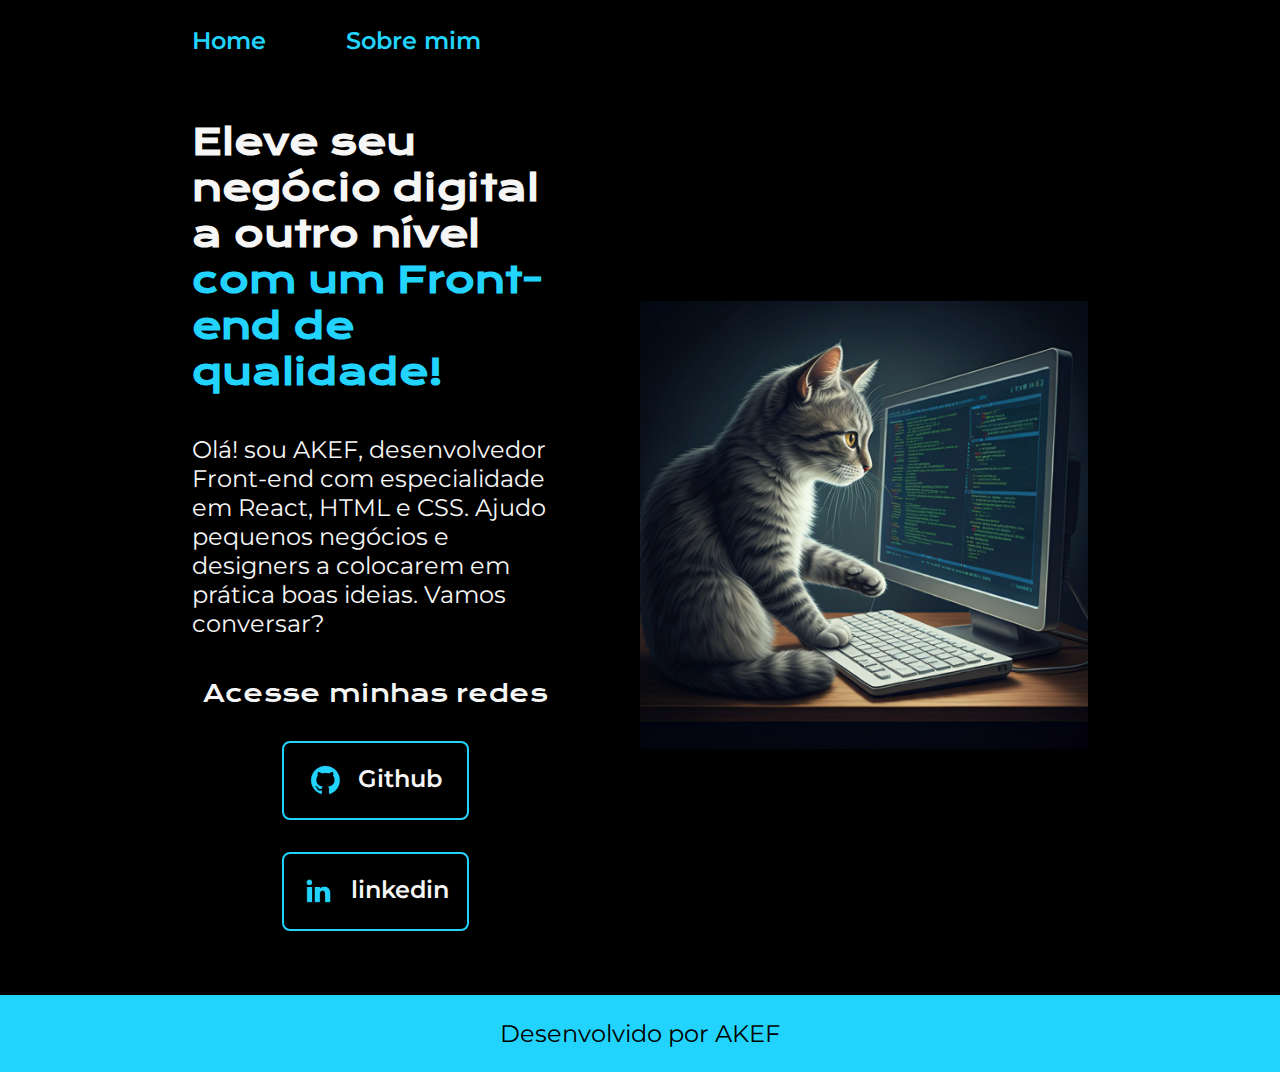
<file: index.html>
<!DOCTYPE html>
<html lang="pt-br">

<head>
    <meta charset="UTF-8">
    <meta http-equiv="X-UA-Compatible" content="IE=edge">
    <meta name="viewport" content="width=device-width, initial-scale=1.0">
    <link rel="shortcut icon" href="assets/favicon.ico" type="image/x-icon">
    <title>Portifolio</title>
    <link rel="stylesheet" href="./styles/style.css">
</head>

<body>
    <header class="cabecalho">
        <nav class="cabecalho__menu">
            <a class="cabecalho__menu__link" href="index.html">Home</a>
            <a class="cabecalho__menu__link" href="about.html">Sobre mim</a>
        </nav>
    </header>
    <main class="apresentacao">
        <section class="apresentacao__conteudo">
            <h1 class="apresentacao__conteudo__titulo">Eleve seu negócio digital a outro nível<strong 
            class="titulo-destaque"> com um Front-end de qualidade!
            </strong></h1>
            <p class="apresentacao__conteudo__texto">Olá! sou AKEF, desenvolvedor
            Front-end com especialidade em React, HTML e
            CSS. Ajudo pequenos negócios e designers a
            colocarem em prática boas ideias. Vamos
            conversar?</p>
            <div class="apresentacao__links">
                <h2 class="apresentacao__links__subtitulo">Acesse minhas redes</h2>
                <a class="apresentacao__links__navegacao" href="#">
                    <img src="./assets/github.png">
                    Github
                </a>
                <a class="apresentacao__links__navegacao" href="#">
                    <img src="./assets/linkedin.png">
                    linkedin
                </a>
            </div>
        </section>
        <img class="apresentacao__imagem" src="./assets/imagem.png" alt="Foto do AKEF programando">
    </main>
    <footer class="rodape">
        <p>Desenvolvido por AKEF</p>
    </footer>
</body>

</html>
</file>
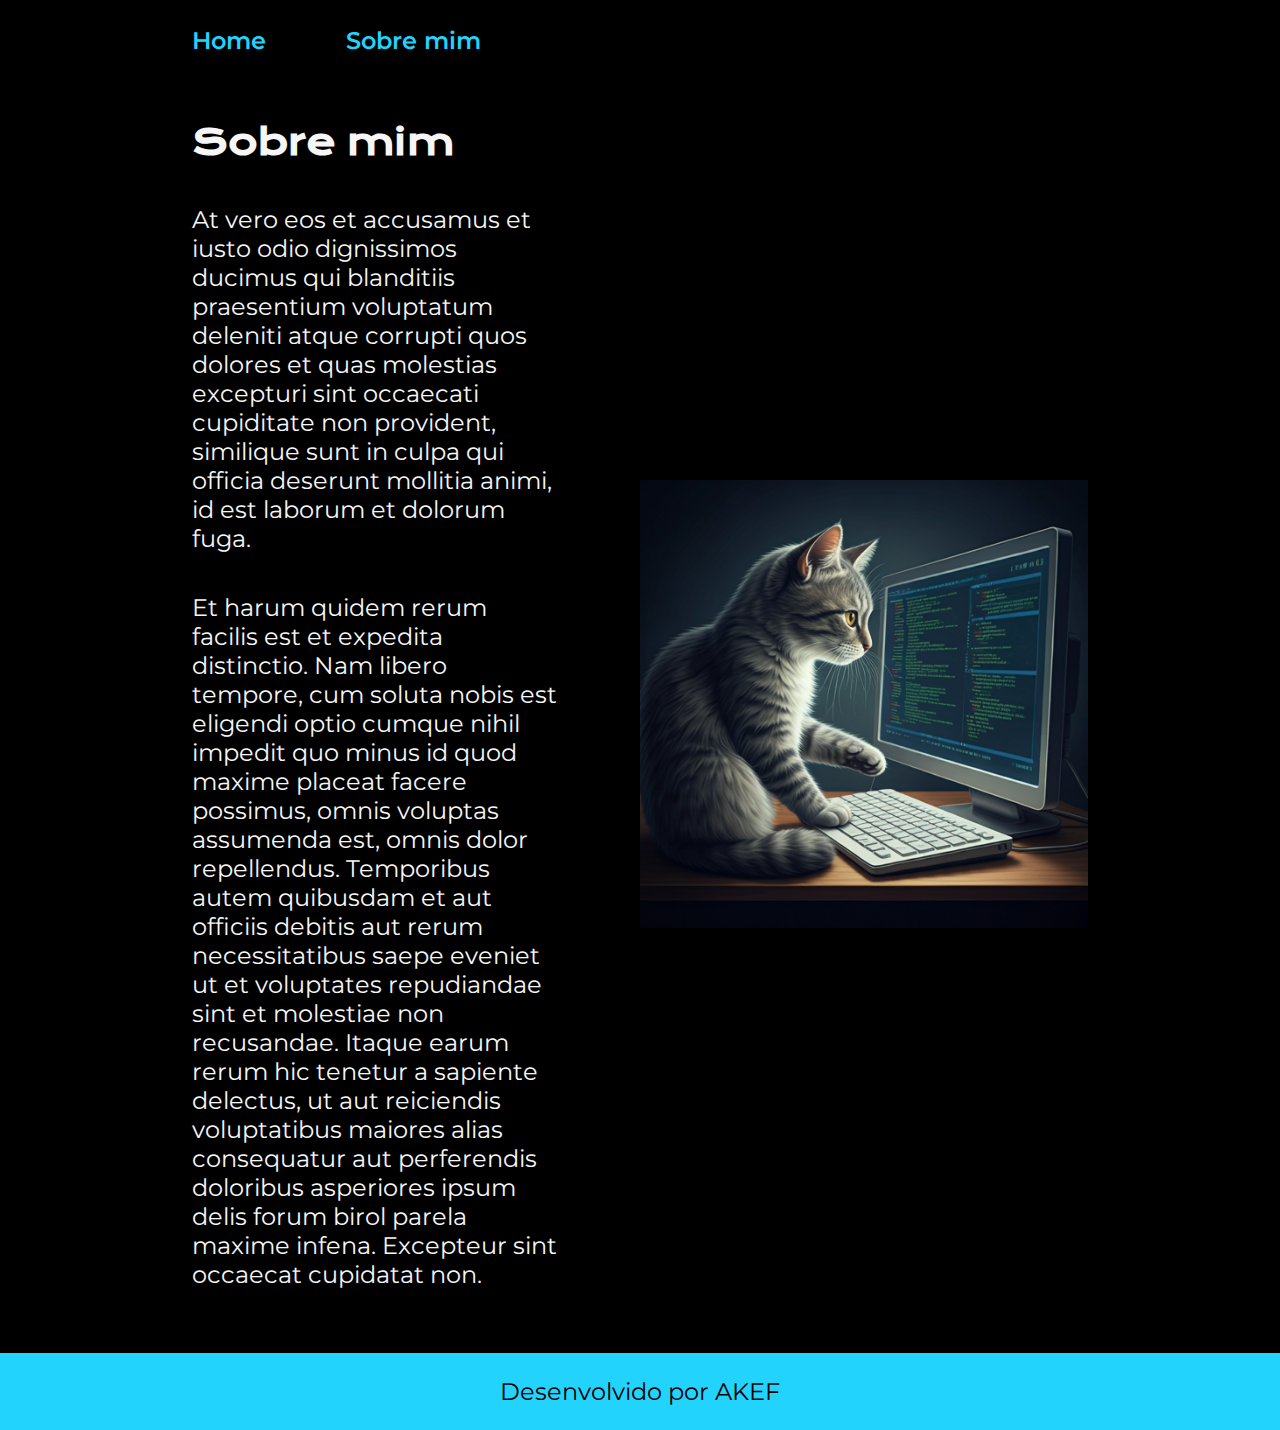
<file: about.html>
<!DOCTYPE html>
<html lang="pt-br">

<head>
    <meta charset="UTF-8">
    <meta http-equiv="X-UA-Compatible" content="IE=edge">
    <meta name="viewport" content="width=device-width, initial-scale=1.0">
    <link rel="shortcut icon" href="assets/favicon.ico" type="image/x-icon">
    <title>Sobre mim</title>
    <link rel="stylesheet" href="./styles/style.css">
</head>

<body>
    <header class="cabecalho">
        <nav class="cabecalho__menu">
            <a class="cabecalho__menu__link" href="index.html">Home</a>
            <a class="cabecalho__menu__link" href="about.html">Sobre mim</a>
        </nav>
    </header>

    <main class="apresentacao">
        <section class="apresentacao__conteudo">
            <h1 class="apresentacao__conteudo__titulo">Sobre mim</h1>
            <p class="apresentacao__conteudo__texto">At vero eos et accusamus et iusto odio dignissimos ducimus qui blanditiis praesentium voluptatum deleniti
                atque corrupti quos dolores et quas molestias excepturi sint occaecati cupiditate non provident,
                similique sunt in culpa qui officia deserunt mollitia animi, id est laborum et dolorum fuga.
            </p>
            <p class="apresentacao__conteudo__texto">
                Et harum quidem rerum facilis est et expedita distinctio. Nam libero tempore, cum soluta nobis est
                eligendi optio cumque nihil impedit quo minus id quod maxime placeat facere possimus, omnis voluptas
                assumenda est, omnis dolor repellendus. Temporibus autem quibusdam et aut officiis debitis aut rerum
                necessitatibus saepe eveniet ut et voluptates repudiandae sint et molestiae non recusandae. Itaque earum
                rerum hic tenetur a sapiente delectus, ut aut reiciendis voluptatibus maiores alias consequatur aut
                perferendis doloribus asperiores ipsum delis forum birol parela maxime infena. Excepteur sint occaecat
                cupidatat non.</p>
        </section>
        <img class="apresentacao__imagem" src="./assets/imagem.png" alt="Foto do AKEF programando">
    </main>

    <footer class="rodape">
        <p>Desenvolvido por AKEF</p>
    </footer>
</body>

</html>
</file>
<file: styles/style.css>
@import url('https://fonts.googleapis.com/css2?family=Krona+One&family=Montserrat:wght@400;600&display=swap');

:root {
    --cor-primaria: #000000;
    --cor-secundaria: #F6F6F6;
    --cor-terciaria: #22D4FD;
    --cor-hover: #272727;

    --fonte-primaria: 'Krona One', sans-serif;
    --fonte-secundaria: 'Montserrat', sans-serif;
}

*{
    margin: 0;
    padding: 0;
}

body{
    box-sizing: border-box;
    background-color: var(--cor-primaria);
    color: var(--cor-secundaria);
}

.cabecalho{
    padding: 2% 0% 0% 15%;
}

.cabecalho__menu{
    display: flex;
    gap: 80px;
}

.cabecalho__menu__link{
    font-family: var(--fonte-secundaria);
    font-size: 1.5rem;
    font-weight: 600;
    color: var(--cor-terciaria);
    text-decoration: none;
}

.cabecalho__menu__link:hover {
    color: #168199;
}

.apresentacao{
    padding: 5% 15%;
    display: flex;
    align-items: center;
    justify-content: space-between;
    gap: 82px;
}

.apresentacao__conteudo{
    width: 50%;
    display: flex;
    flex-direction: column;
    gap: 40px;
}

.apresentacao__conteudo__titulo{
    font-size: 2.25rem;
    font-family: var(--fonte-primaria);
}

.titulo-destaque{
    color: var(--cor-terciaria);
}

.apresentacao__conteudo__texto{
    font-size: 1.5rem;
    font-family: var(--fonte-secundaria);
}

.apresentacao__links{
    display: flex;
    flex-direction: column;
    justify-content: space-between;
    align-items: center;
    gap: 32px;
}

.apresentacao__links__subtitulo{
    font-family: var(--fonte-primaria);
    font-weight: 400;
    font-size: 1.5rem;
}

.apresentacao__links__navegacao{
    display: flex;
    justify-content: center;
    gap: 16px;
    border: 2px solid var(--cor-terciaria);
    width: 50%;
    text-align: center;
    border-radius: 8px;
    font-size: 1.5rem;
    font-weight: 600;
    padding: 21.5px 0;
    text-decoration: none;
    color: var(--cor-secundaria);
    font-family: var(--fonte-secundaria);
}

.apresentacao__links__navegacao:hover{
    background-color: var(--cor-hover);
}

.apresentacao__imagem{
    width: 50%;
}

.rodape{
    color: var(--cor-primaria);
    background-color: var(--cor-terciaria);
    padding: 24px;
    text-align: center;
    font-family: var(--fonte-secundaria);
    font-size: 1.5rem;
    font-weight: 400;
}

@media (max-width: 1200px) {
    .cabecalho{
         padding: 10%;  
    }
    .cabecalho__menu{
        justify-content: center;
    }
    .apresentacao{
        flex-direction: column-reverse;
        padding: 5%;
    }
    .apresentacao__conteudo{
        width: auto;
    }
}
</file>
